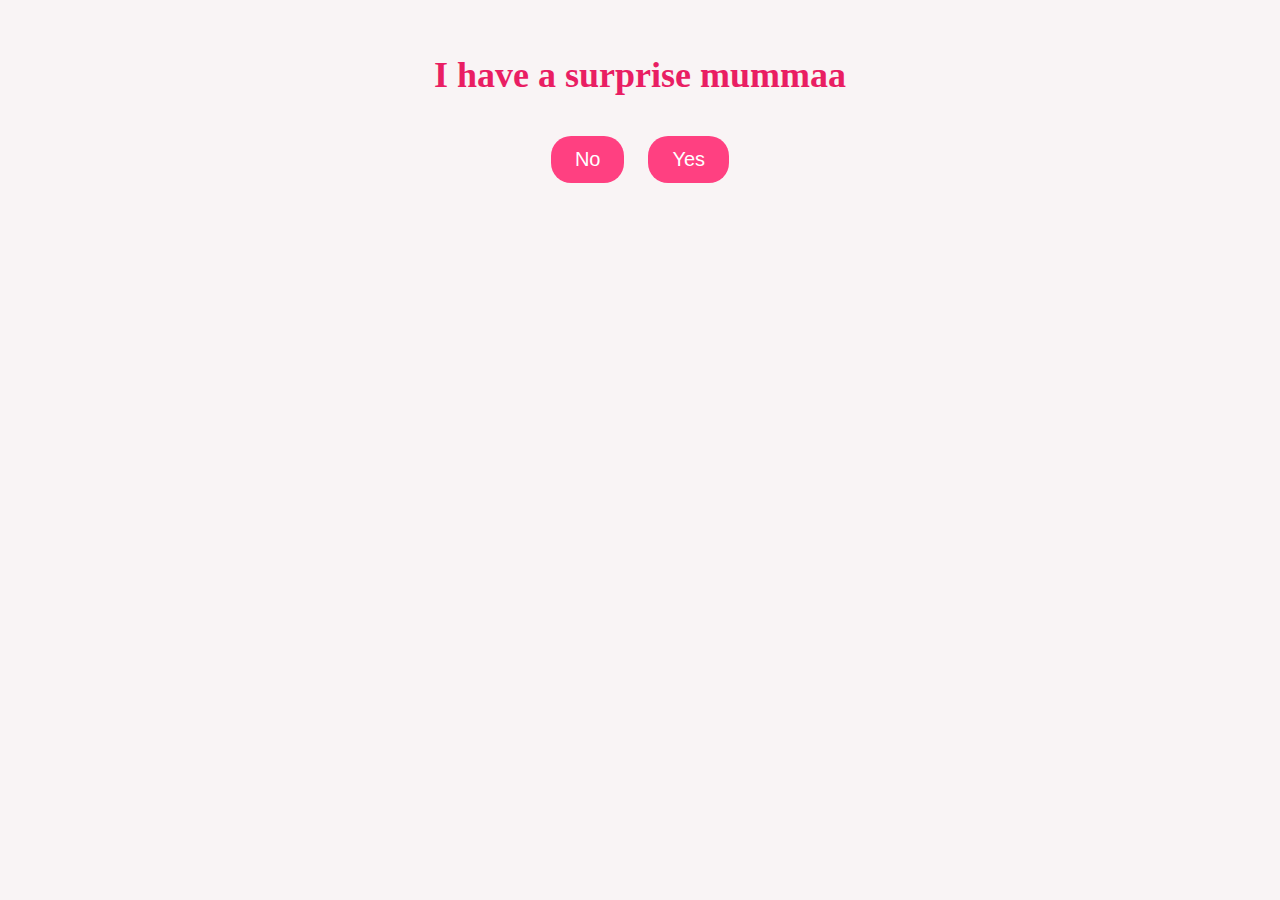
<file: index.html>
<!DOCTYPE html>
<html>
<head>
    <title>Suprise...!</title>
    <link rel="stylesheet" type="text/css" href="app.css">
</head>
<body>
    <div class="container">
        <h1>I have a surprise mummaa</h1>
        <div class="buttons">
            <button id="no-btn">No</button>
            <button id="yes-btn">Yes</button>
        </div>
        <div class="popup" id="popup">
            <p>YAYYY</p>
        </div>
    </div>
    <script src="app.js"></script>
</body>
</html>
</file>
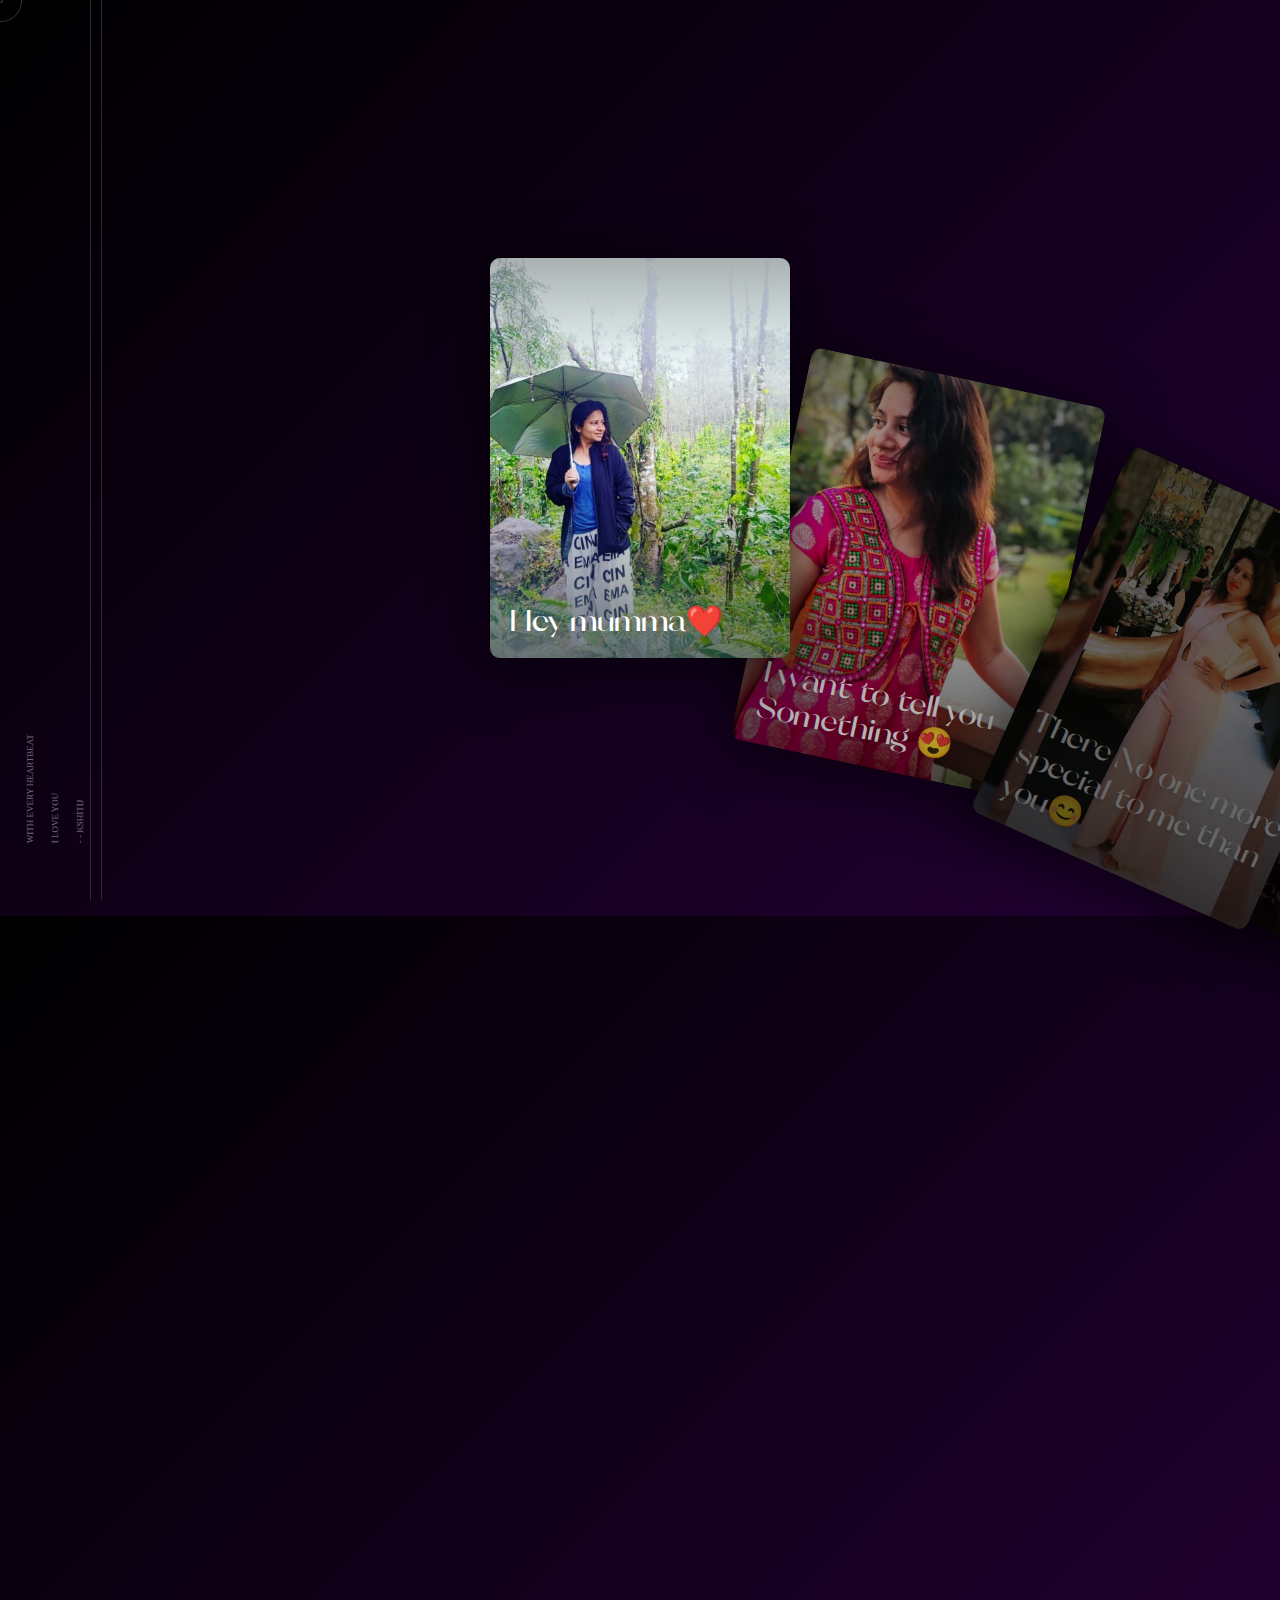
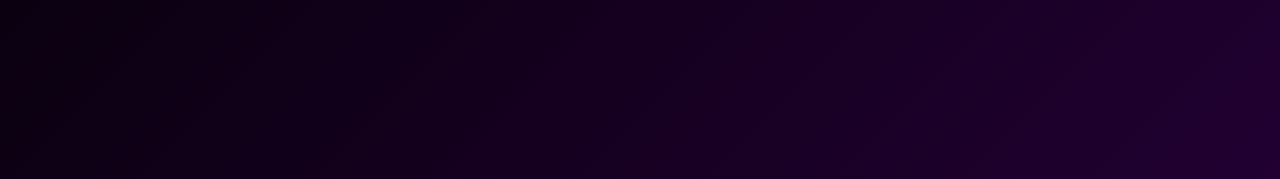
<file: index1.html>
<!DOCTYPE html>
<html lang="en">
<head>
  <meta charset="UTF-8">
  <meta name="viewport" content="width=device-width, initial-scale=1.0">
  <title>Sreenidhi is the best</title>
  <link rel="stylesheet" href="styles.css">
</head>
<body>
  <div class="carousel">
    <div class="carousel-item">
      <div class="carousel-box">
        <div class="title">Hey mumma❤️</div>
        <img src="IMG-20240511-WA0017.jpg" alt="Image 1"/>
        <div class="num"></div>
      </div>
    </div>

    <div class="carousel-item">
      <div class="carousel-box">
        <div class="title">I want to tell you Something 😍</div>
        <img src="IMG-20240511-WA0016.jpg" alt="Image 2"/>
        <div class="num"></div>
      </div>
    </div>

    <div class="num">02</div>
        </div>
    </div>

    <div class="carousel-item">
        <div class="carousel-box">
            <div class="title">There No one more special to me than you😊 </div>
            <div class="num"></div>
          <img src="IMG-20240511-WA0015.jpg"/>
        </div>
    </div>

  <div class="carousel-item">
    <div class="carousel-box">
      <div class="title">You are the most Amazing and the best foreverrr maa</div>
      <div class="num"></div>
      <img src="IMG-20240511-WA0014.jpg"/>
    </div>
  </div>

  <div class="carousel-item">
    <div class="carousel-box">
      <div class="title">Most Beautiful mother in the Universe 💯</div>
      <div class="num"></div>
      <img src="IMG-20240511-WA0010.jpg" />
    </div>
  </div>

  <div class="carousel-item">
    <div class="carousel-box">
      <div class="title">Happy Mother's Day 🎀</div>
      <div class="num"></div>
      <img src="IMG-20240511-WA0011.jpg" />
    </div>
  </div>

  <div class="carousel-item">
    <div class="carousel-box">
      <div class="title">I am the most luckiest person </div>
      <div class="num"></div>
      <img src="IMG-20240511-WA0012.jpg" />
    </div>
  </div>

  <div class="carousel-item">
    <div class="carousel-box">
      <div class="title">To have you as my mother😇</div>
      <div class="num"></div>
      <img src="IMG-20240511-WA0013.jpg" />
    </div>
  </div>

  <div class="carousel-item">
    <div class="carousel-box">
      <div class="title">and I Promise that I will always be with you and make you happy🥰</div>
      <div class="num"></div>
      <img src="IMG-20240511-WA0014.jpg" />
    </div>
  </div>
  <div class="carousel-item">
    <div class="carousel-box">
      <div class="title">I love You And will always take care of you, HAPPY MOTHERS DAY!!!</div>
      <div class="num"></div>
      <img src="IMG-20240511-WA0015.jpg" />
    </div>
  </div>
</div>

  </div>

  <div class="layout">
    <div class="box">WITH EVERY HEARTBEAT<br /> <br />I LOVE YOU<br/><br/>  - - Kshitij</div>
  </div>

 

  <div class="social">
    <a href="#" target="_blank"><svg><use xlink:href="#ic-linkedin"></use></svg></a>
    <a href="#" target="_blank"><svg><use xlink:href="#ic-instagram"></use></svg></a>
  </div>


  </svg>

  <div class="cursor"></div>
  <div class="cursor cursor2"></div>

  <script src="script.js"></script>
</body>
</html>
</file>
<file: app.css>
body {
    font-family: Arial, sans-serif;
    text-align: center;
    margin: 0;
}

.container {
    padding: 20px;
}

h1 {
    margin-bottom: 20px;
}

.buttons {
    margin: 20px;
}

button {
    font-size: 18px;
    padding: 10px 20px;
    margin: 5px;
}

.popup {
    display: none;
    background-color: #f9f9f9;
    border: 1px solid #ccc;
    box-shadow: 0 2px 8px rgba(0, 0, 0, 0.1);
    padding: 20px;
    position: absolute;
    top: 50%;
    left: 50%;
    transform: translate(-50%, -50%);
    z-index: 999;
}
body {
    font-family: 'Great Vibes', cursive;
    text-align: center;
    margin: 0;
    background-color: #f9f4f5; /* Soft pastel color for the background */
}

.container {
    padding: 30px;
}

h1 {
    font-size: 36px;
    margin-bottom: 30px;
    color: #e91e63; /* Romantic color for the heading */
}

.buttons {
    margin: 20px;
}

button {
    font-size: 20px;
    padding: 12px 24px;
    margin: 10px;
    border: none;
    border-radius: 20px;
    background-color: #ff4081; /* Romantic color for the buttons */
    color: #fff;
    cursor: pointer;
    transition: background-color 0.3s ease;
}

button:hover {
    background-color: #ff5c8d; /* Lighter shade on hover for a soft effect */
}

.popup {
    display: none;
    background-color: #fff;
    border: 1px solid #e91e63; /* Romantic color for the border */
    border-radius: 10px;
    box-shadow: 0 5px 15px rgba(0, 0, 0, 0.2);
    padding: 20px;
    position: absolute;
    top: 50%;
    left: 50%;
    transform: translate(-50%, -50%);
    z-index: 999;
    font-family: 'Dancing Script', cursive;
    font-size: 24px;
    color: #e91e63; /* Romantic color for the popup text */
}

/* Add a smooth fade-in animation for the popup */
.popup.fade-in {
    animation: fadeIn 0.3s ease;
}

@keyframes fadeIn {
    from { opacity: 0; }
    to { opacity: 1; }
}
</file>
<file: styles.css>
body {
    overflow: hidden;
    font-family: "Roboto", serif;
    background: linear-gradient(135deg, black, #220033);
  }
  
  .carousel {
    position: relative;
    z-index: 1;
    height: 100vh;
    overflow: hidden;
    pointer-events: none;
  }
  
  .carousel-item {
    --items: 10;
    --width: clamp(150px, 30vw, 300px);
    --height: clamp(200px, 40vw, 400px);
    --x: calc(var(--active) * 800%);
    --y: calc(var(--active) * 200%);
    --rot: calc(var(--active) * 120deg);
    --opacity: calc(var(--zIndex) / var(--items) * 3 - 2);
    overflow: hidden;
    position: absolute;
    z-index: var(--zIndex);
    width: var(--width);
    height: var(--height);
    margin: calc(var(--height) * -0.5) 0 0 calc(var(--width) * -0.5);
    border-radius: 10px;
    top: 50%;
    left: 50%;
    -webkit-user-select: none;
       -moz-user-select: none;
        -ms-user-select: none;
            user-select: none;
    transform-origin: 0% 100%;
    box-shadow: 0 10px 50px 10px rgba(0, 0, 0, 0.5);
    background: black;
    pointer-events: all;
    transform: translate(var(--x), var(--y)) rotate(var(--rot));
    transition: transform 0.8s cubic-bezier(0, 0.02, 0, 1);
  }
  .carousel-item .carousel-box {
    position: absolute;
    z-index: 1;
    top: 0;
    left: 0;
    width: 100%;
    height: 100%;
    transition: opacity 0.8s cubic-bezier(0, 0.02, 0, 1);
    opacity: var(--opacity);
    font-family: "Orelo-sw-db", serif;
  }
  .carousel-item .carousel-box:before {
    content: "";
    position: absolute;
    z-index: 1;
    top: 0;
    left: 0;
    width: 100%;
    height: 100%;
    background: linear-gradient(to bottom, rgba(0, 0, 0, 0.3), rgba(0, 0, 0, 0) 30%, rgba(0, 0, 0, 0) 50%, rgba(0, 0, 0, 0.5));
  }
  .carousel-item .title {
    position: absolute;
    z-index: 1;
    color: #fff;
    bottom: 20px;
    left: 20px;
    transition: opacity 0.8s cubic-bezier(0, 0.02, 0, 1);
    font-size: clamp(20px, 3vw, 30px);
    text-shadow: 0 4px 4px rgba(0, 0, 0, 0.1);
  }
  .carousel-item .num {
    position: absolute;
    z-index: 1;
    color: #fff;
    top: 10px;
    left: 20px;
    transition: opacity 0.8s cubic-bezier(0, 0.02, 0, 1);
    font-size: clamp(20px, 10vw, 80px);
  }
  .carousel-item img {
    width: 100%;
    height: 100%;
    -o-object-fit: cover;
       object-fit: cover;
    pointer-events: none;
  }
  
  .layout {
    position: absolute;
    z-index: 0;
    top: 0;
    left: 0;
    width: 100%;
    height: 100%;
    pointer-events: none;
  }
  .layout:before {
    content: "";
    position: absolute;
    z-index: 1;
    top: 0;
    left: 90px;
    width: 10px;
    height: 100%;
    border: 1px solid #fff;
    border-top: none;
    border-bottom: none;
    opacity: 0.15;
  }
  .layout .box {
    position: absolute;
    bottom: 0;
    left: 30px;
    color: #fff;
    transform-origin: 0% 10%;
    transform: rotate(-90deg);
    font-size: 9px;
    line-height: 1.4;
    text-transform: uppercase;
    opacity: 0.4;
  }
  
  .logo {
    position: absolute;
    z-index: 2;
    top: 28px;
    right: 28px;
    width: 30px;
    height: 30px;
    background: #fff;
    border-radius: 50%;
    opacity: 0.5;
    display: flex;
    justify-content: center;
    align-items: center;
    font-family: "Orelo-sw-db", serif;
    pointer-events: all;
    color: black;
    text-decoration: none;
    font-size: 20px;
    overflow: hidden;
    padding-bottom: 0.1em;
  }
  
  .social {
    position: absolute;
    z-index: 10;
    bottom: 20px;
    right: 25px;
    color: #fff;
    opacity: 0.4;
  }
  .social a {
    display: inline-block;
    margin-left: 3px;
  }
  .social svg {
    --fill: #fff;
    width: 35px;
    height: 35px;
  }
  
  .cursor {
    position: fixed;
    z-index: 10;
    top: 0;
    left: 0;
    --size: 40px;
    width: var(--size);
    height: var(--size);
    border-radius: 50%;
    border: 1px solid rgba(255, 255, 255, 0.2);
    margin: calc(var(--size) * -0.5) 0 0 calc(var(--size) * -0.5);
    transition: transform 0.85s cubic-bezier(0, 0.02, 0, 1);
    display: none;
    pointer-events: none;
  }
  @media (pointer: fine) {
    .cursor {
      display: block;
    }
  }
  
  .cursor2 {
    --size: 2px;
    transition-duration: 0.7s;
  }
  
  @font-face {
    font-family: "Orelo-sw-db";
    src: url([data-uri]) format("truetype");
    font-weight: inherit;
    font-style: inherit;
  }
</file>
